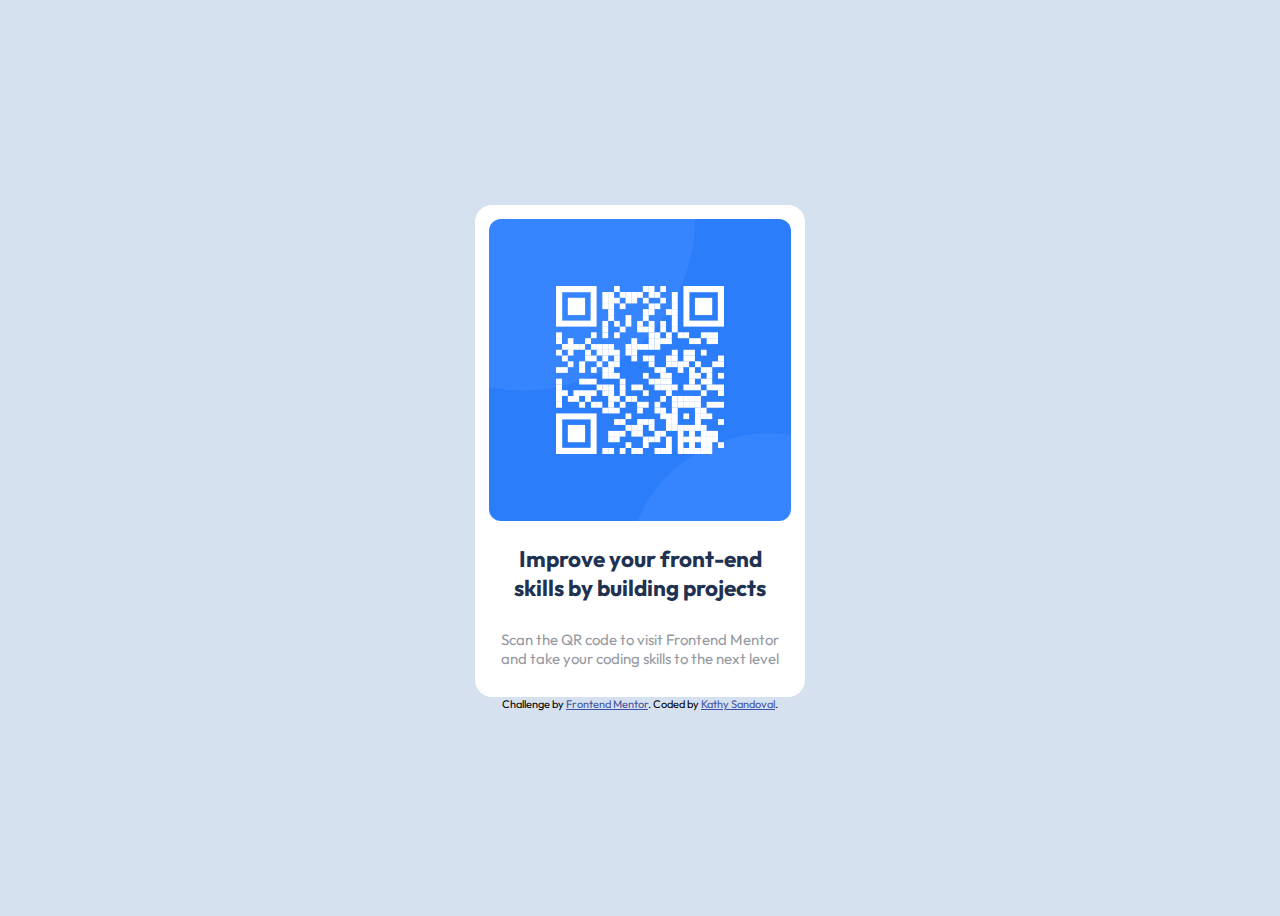
<file: index.html>
<!DOCTYPE html>
<html lang="en">
    <head>
        <meta charset="UTF-8">
        <meta name="viewport" content="width=device-width, initial-scale=1.0"> <!-- displays site properly based on user's device -->

        <link rel="icon" type="image/png" sizes="32x32" href="./images/favicon-32x32.png">
        <link href="css/default.css" rel="stylesheet" type="text/css"/>
        <title>Frontend Mentor | QR code component</title>

        <style>
            .attribution {
                font-size: 11px;
                text-align: center;
            }
            .attribution a {
                color: hsl(228, 45%, 44%);
            }
        </style>
    </head>
    <body>
        <div class="rectangle">
            <div class = "qr-card">
                <img src="images/image-qr-code.png" >
                <div class = "text">
                    <h2>Improve your front-end skills by building projects</h2>

                    <p>Scan the QR code to visit Frontend Mentor and take your coding skills to the next level</p>
                </div>
            </div>

            <div class="attribution">
                Challenge by <a href="https://www.frontendmentor.io?ref=challenge" target="_blank">Frontend Mentor</a>. 
                Coded by <a href="https://github.com/kathyale7">Kathy Sandoval</a>.
            </div>
        </div>

    </body>
</html>
</file>
<file: css/default.css>
/* 
    Created on : 19 abr. 2022, 20:22:31
    Author     : ksand
*/

@import url('https://fonts.googleapis.com/css2?family=Outfit:wght@400;700&display=swap');

body {
    font-family: 'Outfit', sans-serif;
    background-color: #d5e1ef;
    min-height: 100vh;
    display: flex;
    align-items: center;
    font-size: 15px;
}

.rectangle {
    max-width: 360px;
    margin: 0 auto;
}

.qr-card {
    background-color: hsl(0, 0%, 100%);
    padding: 14px;
    border-radius: 17px;
    text-align: center;
    margin: 0 1em;
}
.qr-card img {
    border-radius: 12px;
    width: 100%;
}

.text {
    padding: 0 3px;
}

.text h2 {
    color: hsl(218, 44%, 22%);
    padding-bottom: 10px;
}
.text p {
    color: #9699a0;
    padding: 0 8px;
}
</file>
